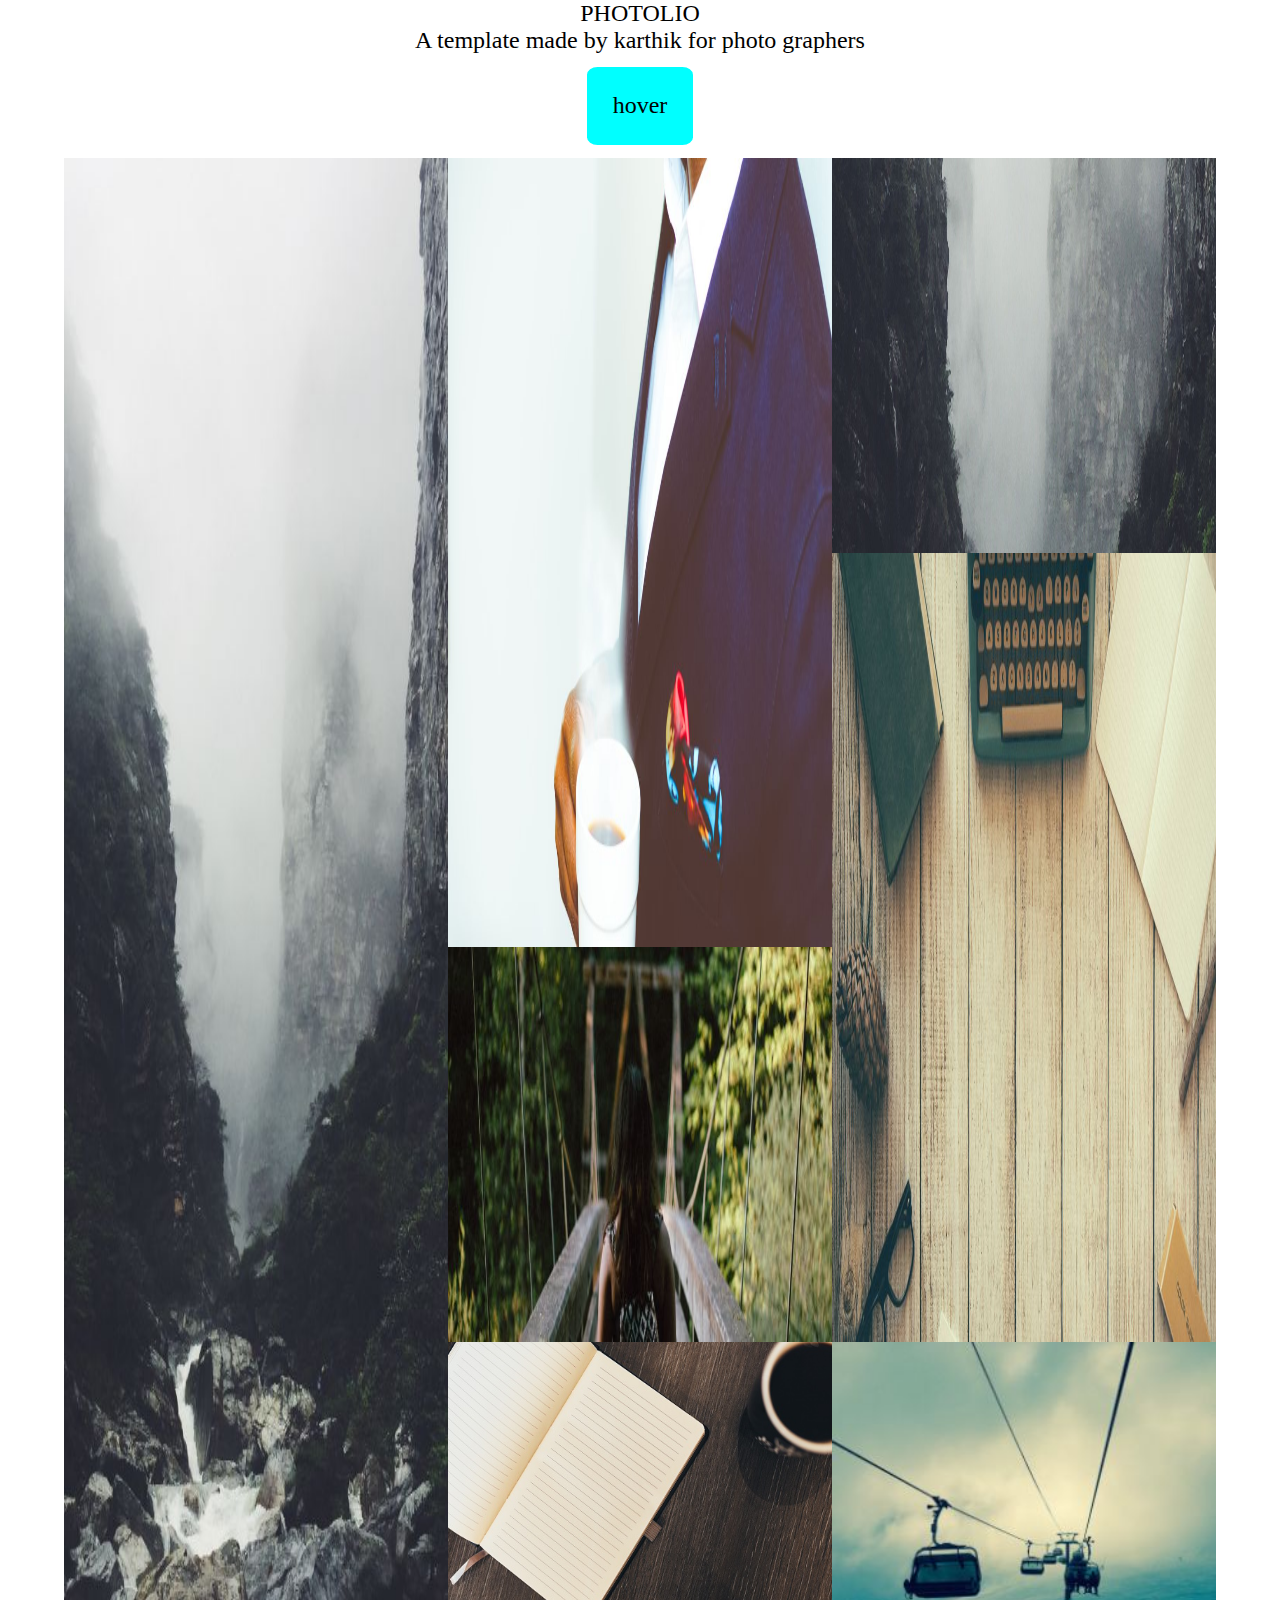
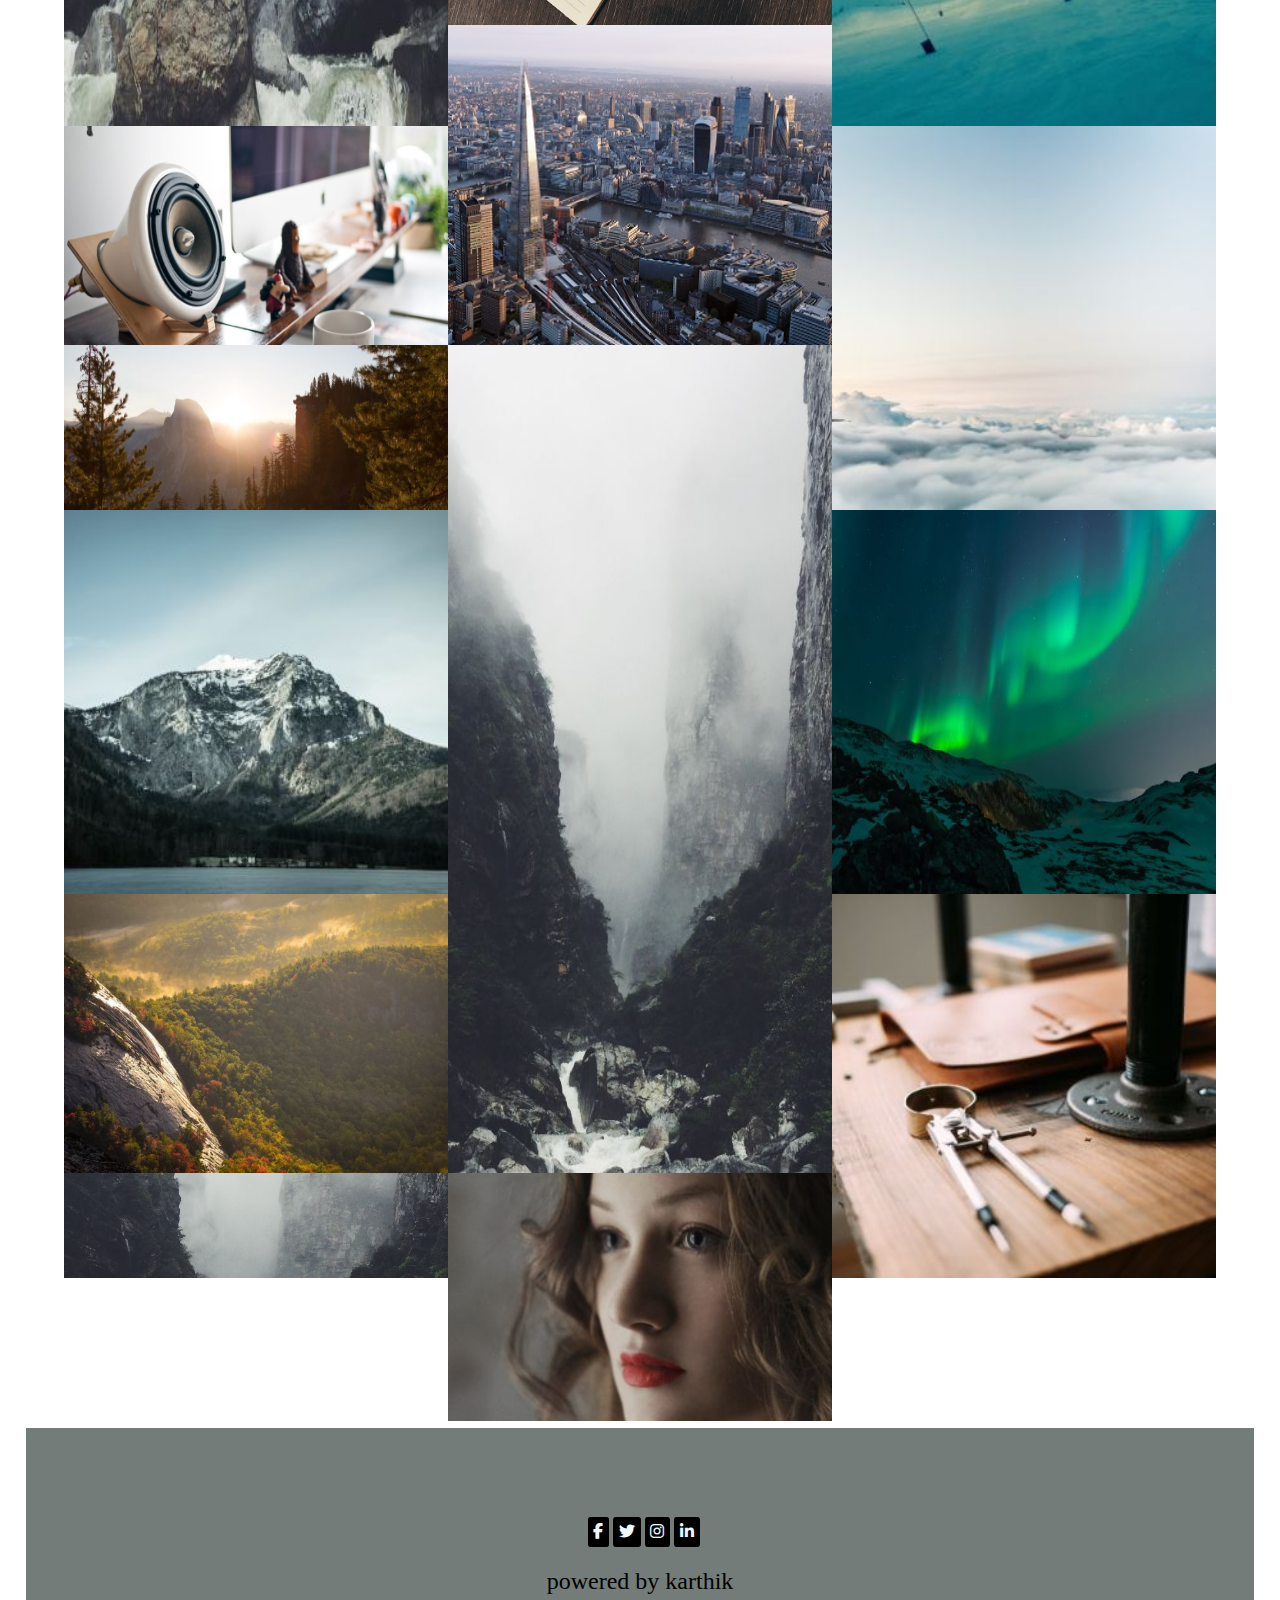
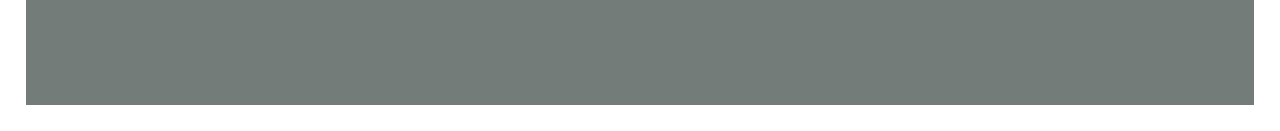
<file: index.html>
<!DOCTYPE html>
<html lang="en">

<head>
    <meta charset="UTF-8">
    <meta name="viewport" content="width=device-width, initial-scale=1.0">
    <title>CSS grid</title>
    <link rel="stylesheet" href="style.css">
    <link rel="stylesheet" type="text/css" href="https://cdnjs.cloudflare.com/ajax/libs/font-awesome/6.4.2/css/all.min.css">
</head>

<body>
    <div class="content">
        
            <p>PHOTOLIO</p>
        
            <p>A template made by karthik for photo graphers</p>
        
         
            <p class="karthik">hover</p>
            <div class="grid">
                <img src="./rocks.jpg" width="100%" height="100%" style="grid-column:1/2 ; grid-row: 1/7;">
                <img src="./coffee.jpg" width="100%" height="100%" style="grid-column: 2/3; grid-row:1/3 ;">
                <img src="./mist.jpg" width="100%" height="100%" style="grid-column:3/4 ; grid-row:1/2 ;">
                <img src="./bridge.jpg" width="100%" height="100%" style="grid-column:2/3 ; grid-row:3/4 ;">
                <img src="./workbench.jpg" width="100%" height="100%" style="grid-column:3/4 ; grid-row:2/4 ;">
                <img src="./notebook.jpg" width="100%" height="100%" style="grid-column:2/3 ; grid-row:4/6 ;">
                <img src="./gondol.jpg" width="100%" height="100%" style="grid-column:3/4 ; grid-row:4/7 ;">
                <img src="./sound.jpg" width="100%" height="100%" style="grid-column: 1/2; grid-row:7/8;">
                <img src="./london.jpg" width="100%" height="100%" style="grid-column:2/3 ; grid-row: 6/8;">
                <img src="./skies.jpg" width="100%" height="100%" style="grid-column:3/4 ; grid-row: 7/9;">
                <img src="./woods.jpg" width="100%" height="100%" style="grid-column:1/2 ; grid-row:8/9 ;">
                <img src="./rocks.jpg" width="100%" height="100%" style="grid-column: 2/3; grid-row: 8/15;">
                <img src="./rock.jpg" width="100%" height="100%" style="grid-column: 1/2; grid: row 9/11;">
                <img src="./nature.jpg" width="100%" height="100%" style="grid-column: 1/2; grid-row:11/14;">
                <img src="./avatar_g.jpg" width="100%" height="100%" style="grid-column:2/3 ; grid-row:14/16 ;">
                <img src="./lights.jpg" width="100%" height="100%" style="grid-column: 3/4; grid-row: 9/11 ;">
                <img src="./workshop.jpg" width="100%" height="100%" style="grid-column: 3/4; grid-row: 11/15 ;">

                <img src="./mist.jpg" width="100%" height="100%" style="grid-column:1/2 ; grid-row: 14/15;">
            </div>
           
        </div>
    <footer class="footer">
<div>

    <a href="https://www.facebook.com/kakkerla.karthik.9"><i class="fab fa-facebook-f"></i></a>
    <a href="https://twitter.com/LavanKumar8096?t=ALeF2y-MSpAFvm6O7ryefQ&s=09"><i class="fab fa-twitter"></i></a>
    <a href="https://instagram.com/karthik_kakkerla_?utm_source=qr&igshid=MzNlNGNkZWQ4Mg%3D%3D"><i class="fab fa-instagram"></i></a>
    <a href="https://www.linkedin.com/in/adicherla-lavankumar-730b53288"><i class="fab fa-linkedin-in"></i></a>


</div>
<p style="text-align: center; margin: 2% ;font-size: 1.5rem;">powered by karthik</p>

    </footer>
   
</body>

</html>
</file>
<file: style.css>
/**{ 
margin: 0;
padding: 0;

}
.content{

align-items: center;
justify-content: center;
text-align: center;
box-sizing: border-box;
}
.grid{
    justify-content: center;
    align-content: center;

display: grid;
grid-template-columns: 30% 30% 30%;
grid-template-rows: 20% 20% 20%;


}
a{
background-color: black;
color: aliceblue;
padding: 1%;

display: inline-block;
justify-content: center;
border-radius: 10%;
}

 .karthik:hover + .grid{


grid-gap: 20px;
    padding: 20px;
 }
 .karthik{
background-color: aqua;
    padding: 2%;
display: inline-block;
margin: 1%;
border-radius: 10%;
 }
 .footer{
margin: 2%;
background-color: rgb(115, 124, 121);
padding: 7%;
align-content: center;
justify-content: center;
 }
 .footer div{

    margin-left: 45%;
 }
 @media screen and (min-width:300px) and (max-width:500px){
    .grid{
flex-direction: column;
display:flex ;

    }
 }*/
 *{
    margin: 0;
    padding: 0;
    box-sizing: border-box;
    }
    .content{
     text-align:center;
    align-content:center;
     justify-content:center;
    
     font-size:1.5rem;
    }
    .grid{
         justify-content:center;
    
    display: grid;
    grid-template-columns: 30% 30% 30%;
    grid-template-rows: 20% 20% 20%;
    
    
    }
    a{
    background-color: black;
    color: aliceblue;
    padding: 1%;
    
    display: inline-block;
    justify-content: center;
    border-radius: 10%;
    }
    
     .karthik:hover + .grid{
    
    
    grid-gap: 20px;
        padding: 20px;
     }
     .karthik{
    background-color: aqua;
        padding: 2%;
    display: inline-block;
    margin: 1%;
    border-radius: 10%;
     }
     .footer{
    margin: 2%;
    background-color: rgb(115, 124, 121);
    padding: 7%;
    align-content: center;
    justify-content: center;
     }
     .footer div{
    
        margin-left: 45%;
     }
     @media screen and (min-width:300px) and (max-width:500px){
        .grid{
    flex-direction: column;
    display:flex ;
    
        }
     }
    @media screen and (max-width:5500px){
        .footer{
    
         margin-top:70%;
        }
    
        }
</file>
